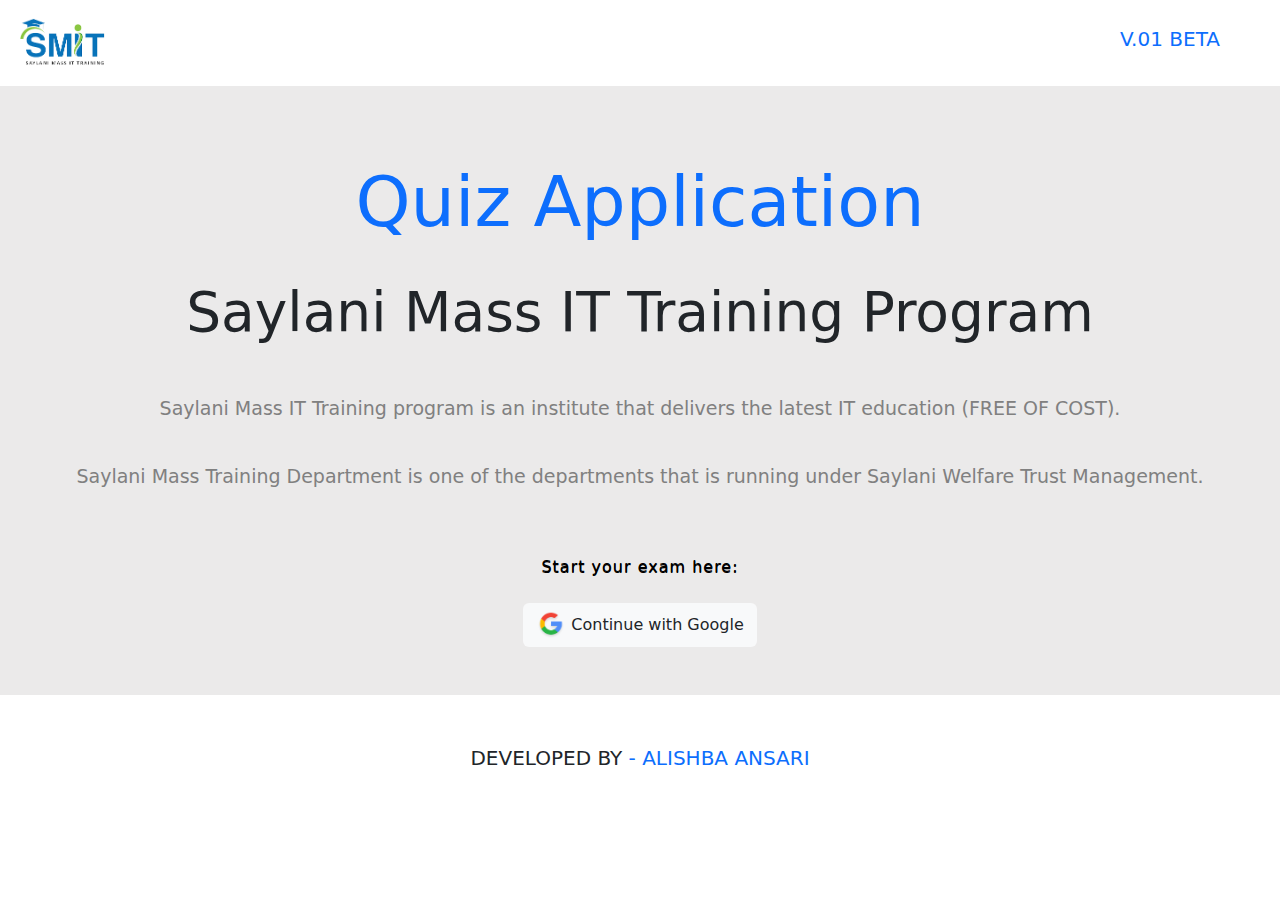
<file: index.html>
<!DOCTYPE html>
<html lang="en">
<head>
    <meta charset="UTF-8">
    <meta name="viewport" content="width=device-width, initial-scale=1.0">
    <title>Saylani Quiz</title>
    <link rel="stylesheet" href="style.css">
    <link rel="icon" href="assets/icon.png">
    <link href="https://cdn.jsdelivr.net/npm/bootstrap@5.3.3/dist/css/bootstrap.min.css" rel="stylesheet" integrity="sha384-QWTKZyjpPEjISv5WaRU9OFeRpok6YctnYmDr5pNlyT2bRjXh0JMhjY6hW+ALEwIH" crossorigin="anonymous">

</head>
<body>
    <header class="py-2">
        <nav class="navbar ">
            <div class="container-fluid">
               <img src="assets/logo.png" alt="" class="img-fluid" height="55px" width="100px">
              <p class="color-b pe-5 pt-2 fs-5 text-primary">V.01 BETA</p>
            </div>
          </nav>
    </header>

    <!-- home-page-start -->
     <div class="home-page text-center pb-5">
        <p class="quiz-b text-primary">Quiz Application</p>

        <p class="color-blc">Saylani Mass IT Training Program</p>

        <p class="small-p pb-4 pt-4">Saylani Mass IT Training program is an institute that delivers the latest IT education (FREE OF COST).</p>

        <p class="small-p pb-5 ">Saylani Mass Training Department is one of the departments that is running under Saylani Welfare Trust Management.</p>

        <p class="c-black">Start your exam here:</p>

        <a href="loginpage.html" target="_self">
        <button class="btn bg-light mt-2">
            <img src="assets/google-logo.png" class="img-fluid" height="30px" width="30px" alt=""> <span>Continue with Google</span>
        </button>
    </a>
     </div>

     <div class="owner text-center py-5 fs-5">
        <p class="lead">DEVELOPED BY 
        <span class="text-primary">- ALISHBA ANSARI</span> 
        </p> 
     </div>



    
    
    <script src="https://cdn.jsdelivr.net/npm/bootstrap@5.3.3/dist/js/bootstrap.bundle.min.js" integrity="sha384-YvpcrYf0tY3lHB60NNkmXc5s9fDVZLESaAA55NDzOxhy9GkcIdslK1eN7N6jIeHz" crossorigin="anonymous"></script>

</body>
</html>
</file>
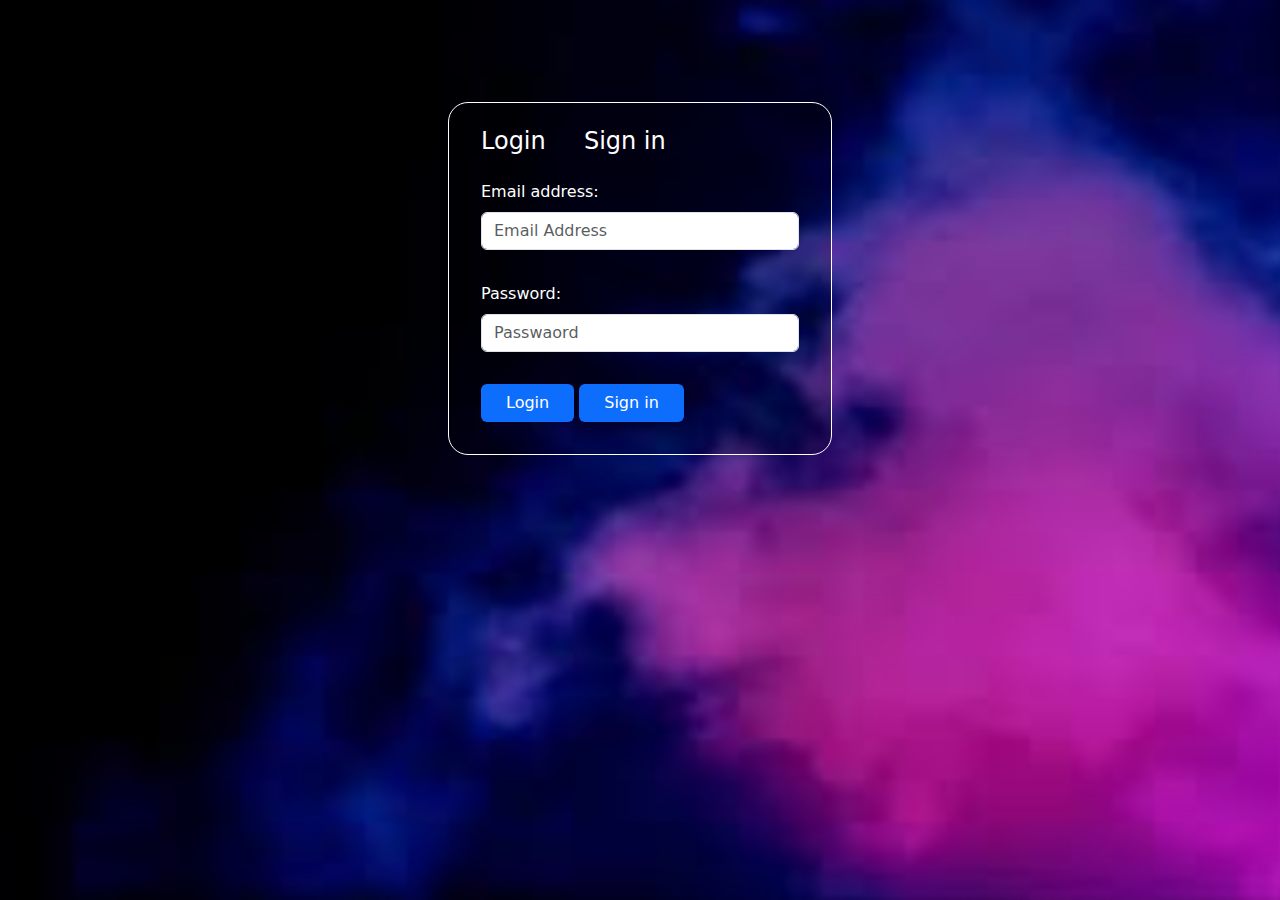
<file: loginpage.html>
<!DOCTYPE html>
<html lang="en">
<head>
    <meta charset="UTF-8">
    <meta name="viewport" content="width=device-width, initial-scale=1.0">
    <title>Login / Sign in</title>
    <link rel="icon" href="https://encrypted-tbn0.gstatic.com/images?q=tbn:ANd9GcRoYhkw75R6IpG3cNf1XSMW7DMc1yvGTcUS3W3imzAvf-mlY6Zoheago8e0KEKAeREYvew&usqp=CAU">
    <link href="https://cdn.jsdelivr.net/npm/bootstrap@5.3.3/dist/css/bootstrap.min.css" rel="stylesheet" integrity="sha384-QWTKZyjpPEjISv5WaRU9OFeRpok6YctnYmDr5pNlyT2bRjXh0JMhjY6hW+ALEwIH" crossorigin="anonymous">
    <style>
        body{
            background-image: url(assets/login-bg.png);
            background-attachment: fixed;
            background-repeat: no-repeat;
            background-size: cover;
        }

        .login-page{
            width: 30%;
            background-color: rgba(0, 0, 0, 0.2);
            margin-top: 8%;
            border: 1px solid white;
            border-radius: 20px;
        }

        input{
            background-color: rgba(0, 0, 0, 0.3);
        }

        @media screen and (max-width:750px) {
        .login-page{
            width:80%;
        }
        }

        @media screen and (min-width:650px)  and(max-width:800px) {
        .login-page{
            width:50%;
        }
    }

    </style>
</head>
<body>
    
    <div class="login-page container p-3 pt-4 container text-white">
          <p class="h4 pb-3 ps-3">Login &nbsp;&nbsp;&nbsp; Sign in</p>
          <form action="quiz.html">
          <div class="mb-3 px-3">
            <label for="exampleFormControlInput1" class="form-label py">Email address:</label>
            <input type="email" class="form-control" placeholder="Email Address" required>
          </div>

    
          <div class=" p-3">
            <label for="exampleFormControlInput1" class="form-label py">Password:</label>
            <input type="password" class="form-control" placeholder="Passwaord" required>
           </div>

         <div class=" p-3">
         <button class="btn bg-primary text-white px-4" id="login">Login</button>
         <button class="btn bg-primary text-white px-4">Sign in</button>
         <!-- <label for="submit">Login</label> -->
         </div>
        </form>
    </div>


    <script src="https://cdn.jsdelivr.net/npm/bootstrap@5.3.3/dist/js/bootstrap.bundle.min.js" integrity="sha384-YvpcrYf0tY3lHB60NNkmXc5s9fDVZLESaAA55NDzOxhy9GkcIdslK1eN7N6jIeHz" crossorigin="anonymous"></script>

</body>
</html>
</file>
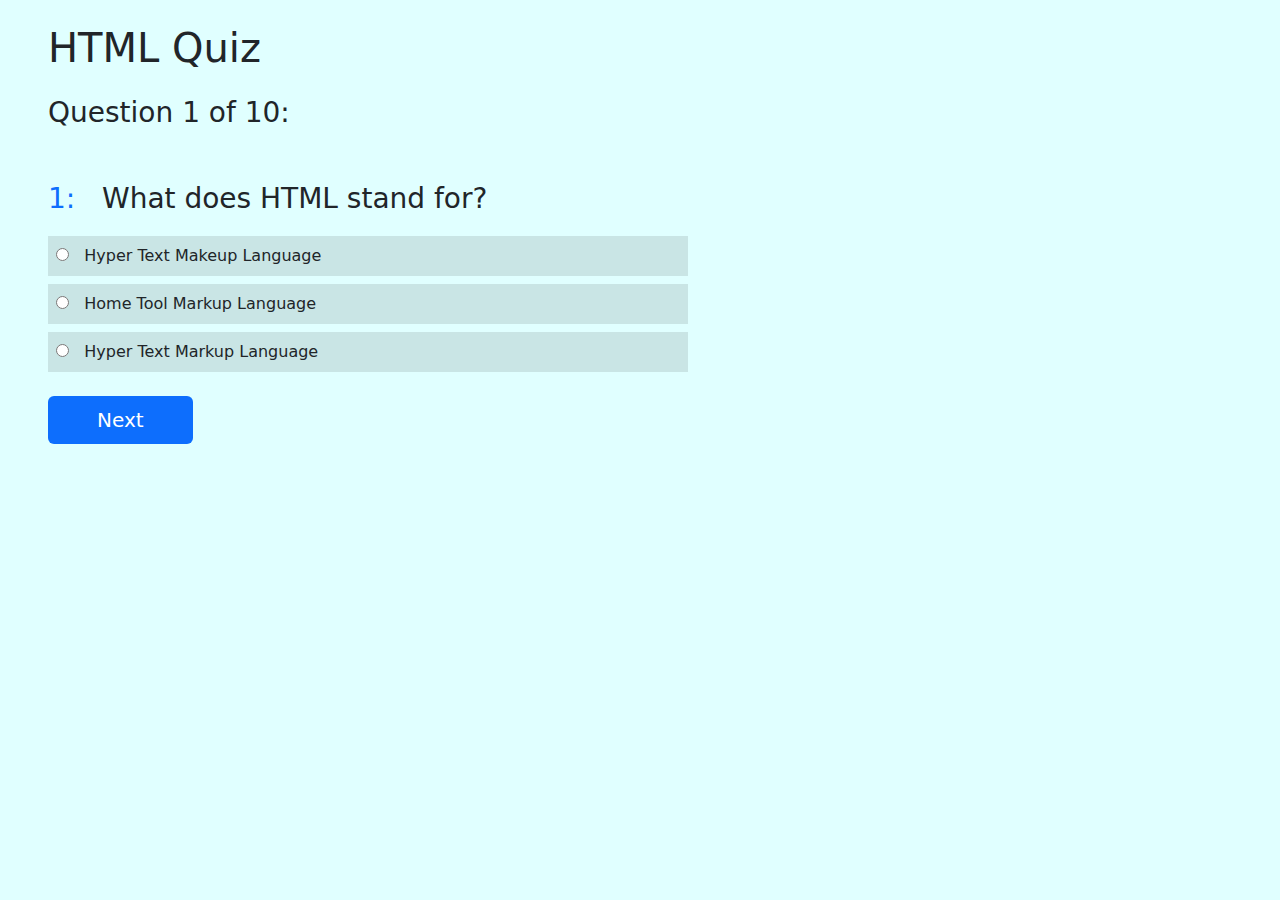
<file: quiz-1.html>
<!DOCTYPE html>
<html lang="en">
<head>
    <meta charset="UTF-8">
    <meta name="viewport" content="width=device-width, initial-scale=1.0">
    <title>Quiz</title>
    <link rel="icon" href="https://encrypted-tbn0.gstatic.com/images?q=tbn:ANd9GcTK-Y9_edG9kmmeXn0hK5opmGBFqaDn7M6Gow&s">    
    <link href="https://cdn.jsdelivr.net/npm/bootstrap@5.3.3/dist/css/bootstrap.min.css" rel="stylesheet" integrity="sha384-QWTKZyjpPEjISv5WaRU9OFeRpok6YctnYmDr5pNlyT2bRjXh0JMhjY6hW+ALEwIH" crossorigin="anonymous">
    <style>
        body{
            background-color: lightcyan;
        }

        .q-p{
            font-weight: 500;
        }

        .option-1{
            width: 40rem;
            background-color: rgba(0 , 0 , 0 ,0.1);
        }

        @media screen and (max-width:769px) {
            .option-1{
            width: 17rem;
        }  

        }

        span{
            font-weight: 500;
        }
    </style>
</head>
<body>
    
    <div class="main-section ps-5">
        <div class="heading py-4">
         <p class="h1">HTML Quiz</p>
         <p class="h3 pt-3">Question 1 of 10:</p>
        </div>


        <!-- question 1 -->
        <div class="question pt-3">
            <p class="lead fs-3 q-p"><span class="text-primary">1:</span>&nbsp;&nbsp; What does HTML stand for?</p>

            <!-- option-1 -->
            <div class="mutiple-options">
             <div class="option-1 p-2">
                <input type="radio" name="option">
                <span>&nbsp; Hyper Text Makeup Language</span>
             </div>
            </div>

            <!-- option-2 -->
            <div class="mutiple-options mt-2">
                <div class="option-1 p-2">
                   <input type="radio" name="option">
                   <span>&nbsp; Home Tool Markup Language</span>
                </div>
            </div>

            <!-- option-3 -->
            <div class="mutiple-options mt-2">
                <div class="option-1 p-2">
                   <input type="radio" name="option">
                   <span>&nbsp; Hyper Text Markup Language</span>
                </div>
            </div>

            <div class="next-btn mt-4">
                <a href="quiz-2.html" target="_self">
                <button class="px-5 py-2 fs-5 text-white btn bg-primary">Next</button>
            </a>
            </div>

        </div>
    </div>
    


    <script src="https://cdn.jsdelivr.net/npm/bootstrap@5.3.3/dist/js/bootstrap.bundle.min.js" integrity="sha384-YvpcrYf0tY3lHB60NNkmXc5s9fDVZLESaAA55NDzOxhy9GkcIdslK1eN7N6jIeHz" crossorigin="anonymous"></script>
</body>
</html>
</file>
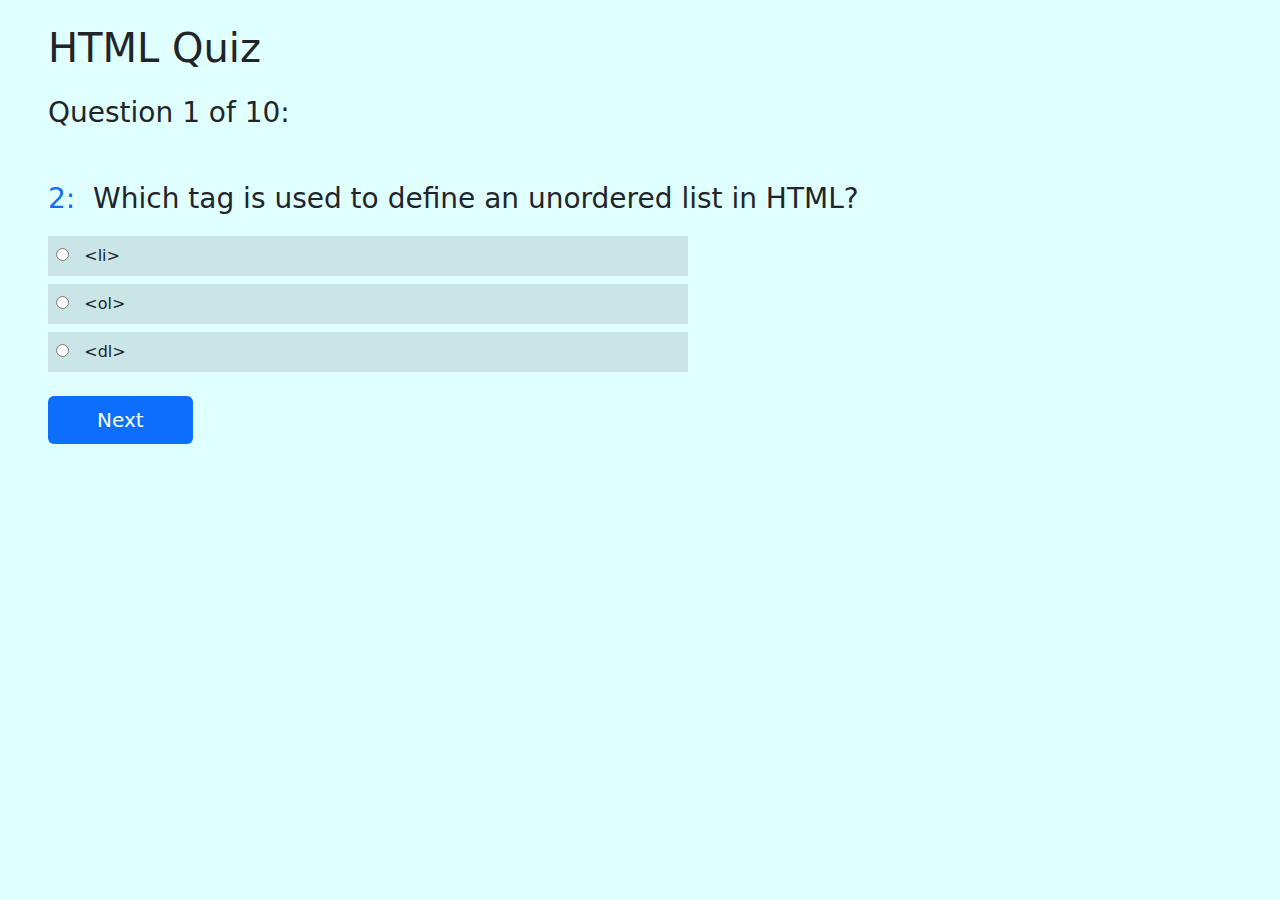
<file: quiz-2.html>
<!DOCTYPE html>
<html lang="en">
<head>
    <meta charset="UTF-8">
    <meta name="viewport" content="width=device-width, initial-scale=1.0">
    <title>Quiz</title>
    <link rel="icon" href="https://encrypted-tbn0.gstatic.com/images?q=tbn:ANd9GcTK-Y9_edG9kmmeXn0hK5opmGBFqaDn7M6Gow&s">    
    <link href="https://cdn.jsdelivr.net/npm/bootstrap@5.3.3/dist/css/bootstrap.min.css" rel="stylesheet" integrity="sha384-QWTKZyjpPEjISv5WaRU9OFeRpok6YctnYmDr5pNlyT2bRjXh0JMhjY6hW+ALEwIH" crossorigin="anonymous">
    <style>
        body{
            background-color: lightcyan;
        }

        .q-p{
            font-weight: 500;
        }

        .option-1{
            width: 40rem;
            background-color: rgba(0 , 0 , 0 ,0.1);
        }

        @media screen and (max-width:769px) {
            .option-1{
            width: 17rem;
        }   
        }

        span{
            font-weight: 500;
        }
    </style>
</head>
<body>
    
    <div class="main-section ps-5">
        <div class="heading py-4">
         <p class="h1">HTML Quiz</p>
         <p class="h3 pt-3">Question 1 of 10:</p>
        </div>


        <!-- question 1 -->
        <div class="question pt-3">
            <p class="lead fs-3 q-p"><span class="text-primary">2:</span>&nbsp;&nbsp;Which tag is used to define an unordered list in HTML?</p>

            <!-- option-1 -->
            <div class="mutiple-options">
             <div class="option-1 p-2">
                <input type="radio" name="option">
                <span>&nbsp; &lt;li&gt; </span>
             </div>
            </div>

            <!-- option-2 -->
            <div class="mutiple-options mt-2">
                <div class="option-1 p-2">
                   <input type="radio" name="option">
                   <span>&nbsp; &lt;ol&gt;</span>
                </div>
            </div>

            <!-- option-3 -->
            <div class="mutiple-options mt-2">
                <div class="option-1 p-2">
                   <input type="radio" name="option">
                   <span>&nbsp; &lt;dl&gt;</span>
                </div>
            </div>

            <div class="next-btn mt-4">
                <a href="quiz-3.html" target="_self">
                <button class="px-5 py-2 fs-5 text-white btn bg-primary">Next</button>
            </a>
            </div>

        </div>
    </div>
    


    <script src="https://cdn.jsdelivr.net/npm/bootstrap@5.3.3/dist/js/bootstrap.bundle.min.js" integrity="sha384-YvpcrYf0tY3lHB60NNkmXc5s9fDVZLESaAA55NDzOxhy9GkcIdslK1eN7N6jIeHz" crossorigin="anonymous"></script>
</body>
</html>
</file>
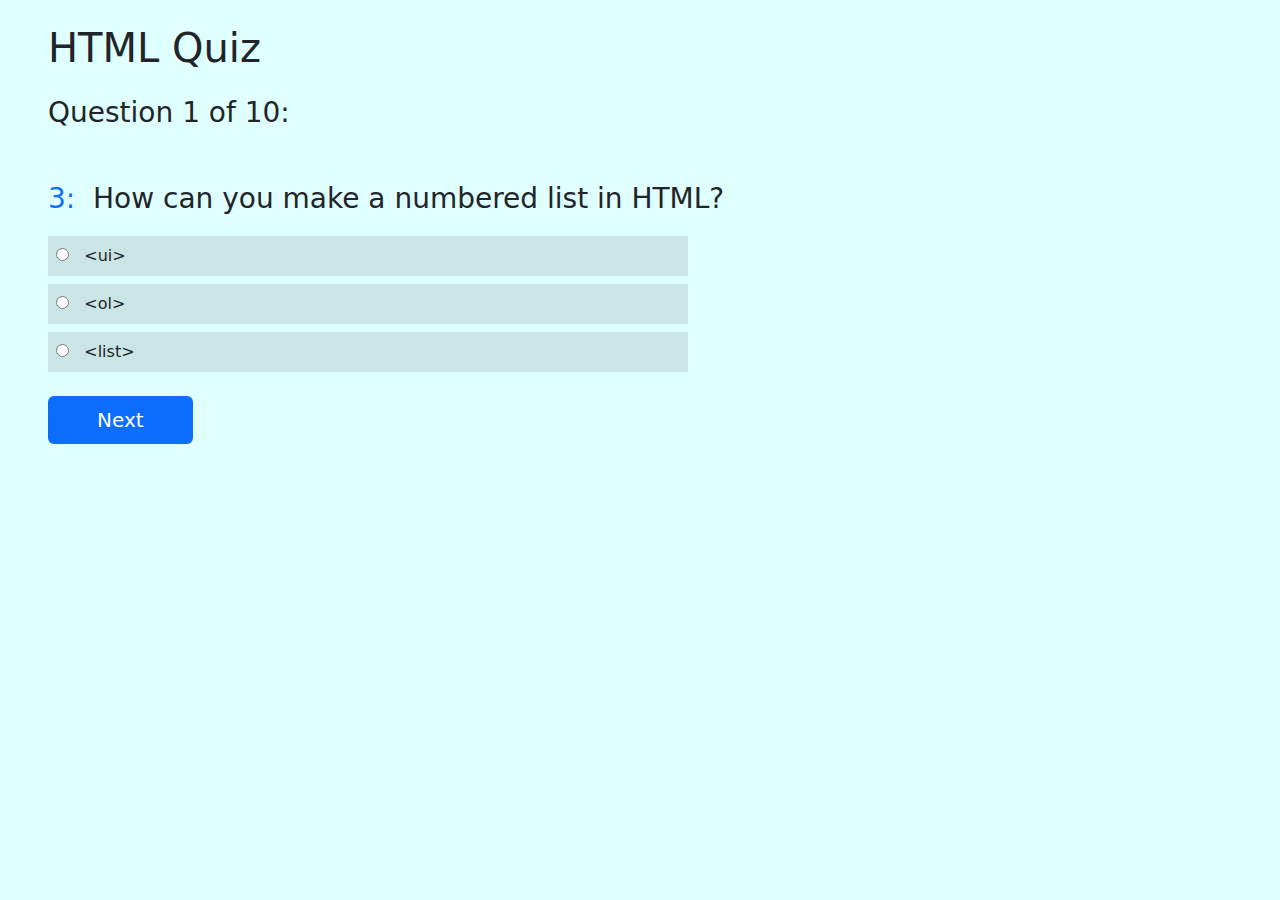
<file: quiz-3.html>
<!DOCTYPE html>
<html lang="en">
<head>
    <meta charset="UTF-8">
    <meta name="viewport" content="width=device-width, initial-scale=1.0">
    <title>Quiz</title>
    <link rel="icon" href="https://encrypted-tbn0.gstatic.com/images?q=tbn:ANd9GcTK-Y9_edG9kmmeXn0hK5opmGBFqaDn7M6Gow&s">    
    <link href="https://cdn.jsdelivr.net/npm/bootstrap@5.3.3/dist/css/bootstrap.min.css" rel="stylesheet" integrity="sha384-QWTKZyjpPEjISv5WaRU9OFeRpok6YctnYmDr5pNlyT2bRjXh0JMhjY6hW+ALEwIH" crossorigin="anonymous">
    <style>
        body{
            background-color: lightcyan;
        }

        .q-p{
            font-weight: 500;
        }

        .option-1{
            width: 40rem;
            background-color: rgba(0 , 0 , 0 ,0.1);
        }

        @media screen and (max-width:769px) {
            .option-1{
            width: 17rem;
        }   
        }

        span{
            font-weight: 500;
        }
    </style>
</head>
<body>
    
    <div class="main-section ps-5">
        <div class="heading py-4">
         <p class="h1">HTML Quiz</p>
         <p class="h3 pt-3">Question 1 of 10:</p>
        </div>


        <!-- question 1 -->
        <div class="question pt-3">
            <p class="lead fs-3 q-p"><span class="text-primary">3:</span>&nbsp;&nbsp;How can you make a numbered list in HTML?</p>

            <!-- option-1 -->
            <div class="mutiple-options">
             <div class="option-1 p-2">
                <input type="radio" name="option">
                <span>&nbsp; &lt;ui&gt; </span>
             </div>
            </div>

            <!-- option-2 -->
            <div class="mutiple-options mt-2">
                <div class="option-1 p-2">
                   <input type="radio" name="option">
                   <span>&nbsp; &lt;ol&gt;</span>
                </div>
            </div>

            <!-- option-3 -->
            <div class="mutiple-options mt-2">
                <div class="option-1 p-2">
                   <input type="radio" name="option">
                   <span>&nbsp; &lt;list&gt;</span>
                </div>
            </div>

            <div class="next-btn mt-4">
                <a href="quiz-4.html" target="_self">
                <button class="px-5 py-2 fs-5 text-white btn bg-primary">Next</button>
            </a>
            </div>

        </div>
    </div>
    


    <script src="https://cdn.jsdelivr.net/npm/bootstrap@5.3.3/dist/js/bootstrap.bundle.min.js" integrity="sha384-YvpcrYf0tY3lHB60NNkmXc5s9fDVZLESaAA55NDzOxhy9GkcIdslK1eN7N6jIeHz" crossorigin="anonymous"></script>
</body>
</html>
</file>
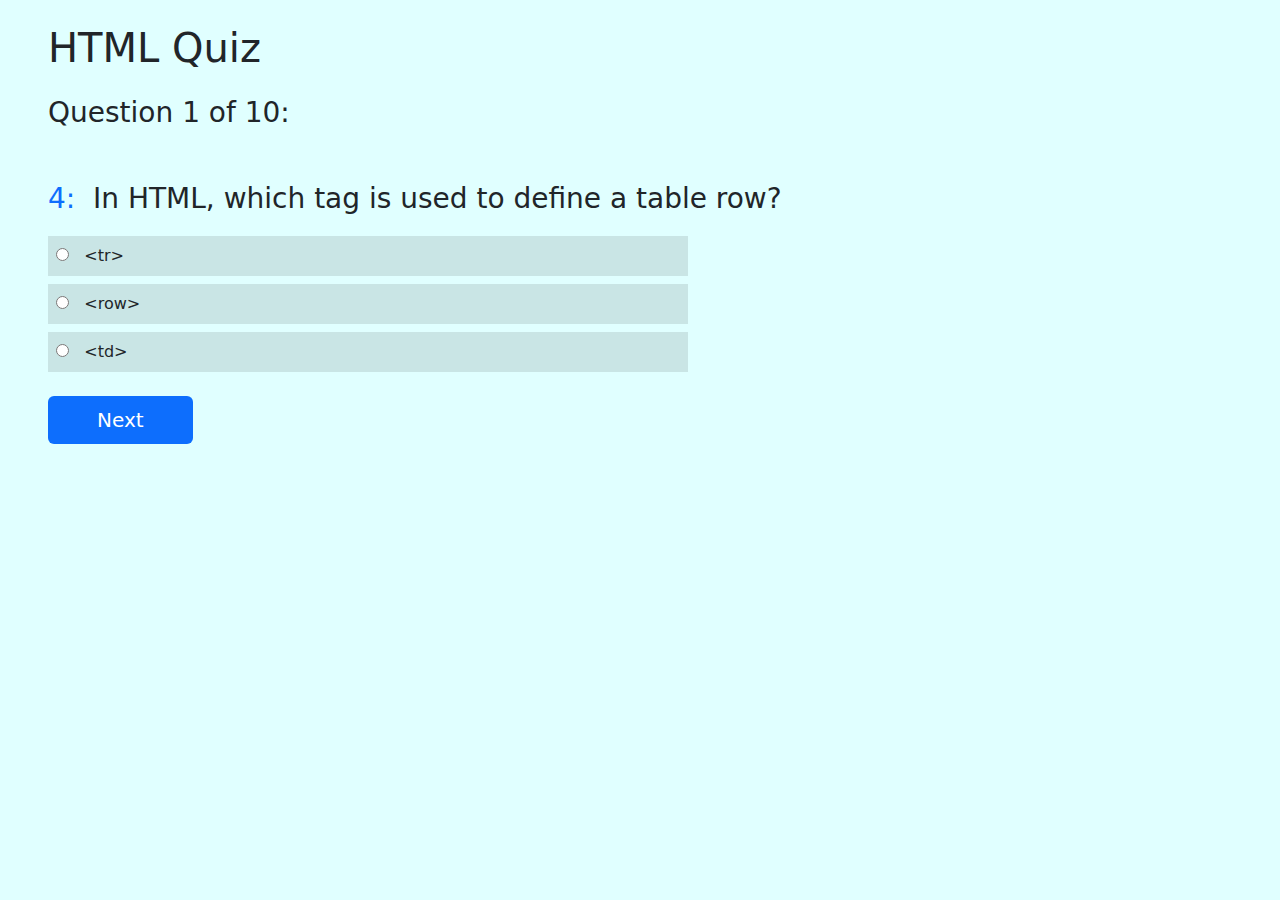
<file: quiz-4.html>
<!DOCTYPE html>
<html lang="en">
<head>
    <meta charset="UTF-8">
    <meta name="viewport" content="width=device-width, initial-scale=1.0">
    <title>Quiz</title>
    <link rel="icon" href="https://encrypted-tbn0.gstatic.com/images?q=tbn:ANd9GcTK-Y9_edG9kmmeXn0hK5opmGBFqaDn7M6Gow&s">    
    <link href="https://cdn.jsdelivr.net/npm/bootstrap@5.3.3/dist/css/bootstrap.min.css" rel="stylesheet" integrity="sha384-QWTKZyjpPEjISv5WaRU9OFeRpok6YctnYmDr5pNlyT2bRjXh0JMhjY6hW+ALEwIH" crossorigin="anonymous">
    <style>
        body{
            background-color: lightcyan;
        }

        .q-p{
            font-weight: 500;
        }

        .option-1{
            width: 40rem;
            background-color: rgba(0 , 0 , 0 ,0.1);
        }

        @media screen and (max-width:769px) {
            .option-1{
            width: 17rem;
        }   
        }

        span{
            font-weight: 500;
        }
    </style>
</head>
<body>
    
    <div class="main-section ps-5">
        <div class="heading py-4">
         <p class="h1">HTML Quiz</p>
         <p class="h3 pt-3">Question 1 of 10:</p>
        </div>


        <!-- question 1 -->
        <div class="question pt-3">
            <p class="lead fs-3 q-p"><span class="text-primary">4:</span>&nbsp;&nbsp;In HTML, which tag is used to define a table row?</p>

            <!-- option-1 -->
            <div class="mutiple-options">
             <div class="option-1 p-2">
                <input type="radio" name="option">
                <span>&nbsp; &lt;tr&gt; </span>
             </div>
            </div>

            <!-- option-2 -->
            <div class="mutiple-options mt-2">
                <div class="option-1 p-2">
                   <input type="radio" name="option">
                   <span>&nbsp; &lt;row&gt;</span>
                </div>
            </div>

            <!-- option-3 -->
            <div class="mutiple-options mt-2">
                <div class="option-1 p-2">
                   <input type="radio" name="option">
                   <span>&nbsp; &lt;td&gt;</span>
                </div>
            </div>

            <div class="next-btn mt-4">
                <a href="quiz-5.html" target="_self">
                <button class="px-5 py-2 fs-5 text-white btn bg-primary">Next</button>
            </a>
            </div>

        </div>
    </div>
    


    <script src="https://cdn.jsdelivr.net/npm/bootstrap@5.3.3/dist/js/bootstrap.bundle.min.js" integrity="sha384-YvpcrYf0tY3lHB60NNkmXc5s9fDVZLESaAA55NDzOxhy9GkcIdslK1eN7N6jIeHz" crossorigin="anonymous"></script>
</body>
</html>
</file>
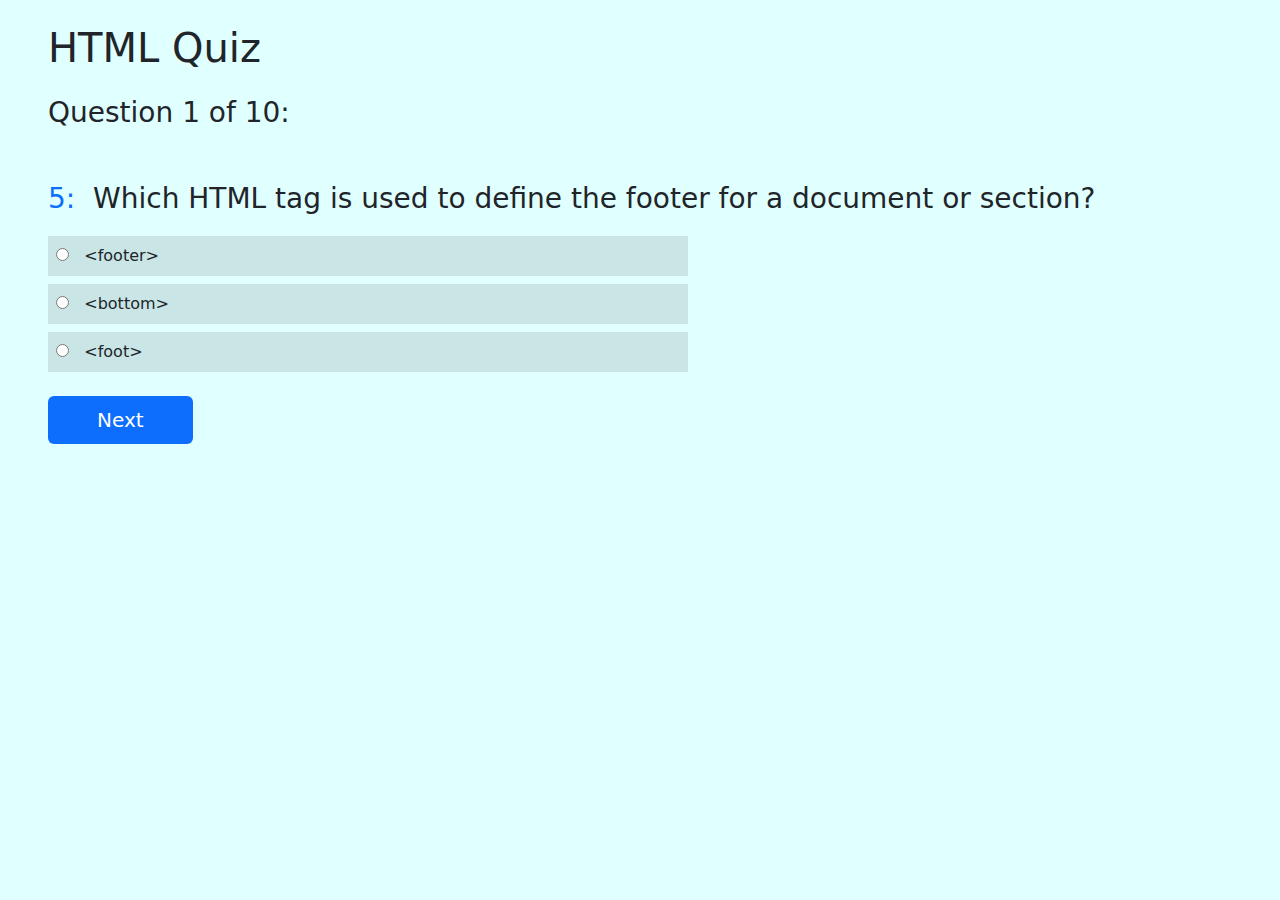
<file: quiz-5.html>
<!DOCTYPE html>
<html lang="en">
<head>
    <meta charset="UTF-8">
    <meta name="viewport" content="width=device-width, initial-scale=1.0">
    <title>Quiz</title>
    <link rel="icon" href="https://encrypted-tbn0.gstatic.com/images?q=tbn:ANd9GcTK-Y9_edG9kmmeXn0hK5opmGBFqaDn7M6Gow&s">    
    <link href="https://cdn.jsdelivr.net/npm/bootstrap@5.3.3/dist/css/bootstrap.min.css" rel="stylesheet" integrity="sha384-QWTKZyjpPEjISv5WaRU9OFeRpok6YctnYmDr5pNlyT2bRjXh0JMhjY6hW+ALEwIH" crossorigin="anonymous">
    <style>
        body{
            background-color: lightcyan;
        }

        .q-p{
            font-weight: 500;
        }

        .option-1{
            width: 40rem;
            background-color: rgba(0 , 0 , 0 ,0.1);
        }

        @media screen and (max-width:769px) {
            .option-1{
            width: 17rem;
        }   
        }

        span{
            font-weight: 500;
        }
    </style>
</head>
<body>
    
    <div class="main-section ps-5">
        <div class="heading py-4">
         <p class="h1">HTML Quiz</p>
         <p class="h3 pt-3">Question 1 of 10:</p>
        </div>


        <!-- question 5 -->
        <div class="question pt-3">
            <p class="lead fs-3 q-p"><span class="text-primary">5:</span>&nbsp;&nbsp;Which HTML tag is used to define the footer for a document or section?
            </p>

            <!-- option-1 -->
            <div class="mutiple-options">
             <div class="option-1 p-2">
                <input type="radio" name="option">
                <span>&nbsp; &lt;footer&gt; </span>
             </div>
            </div>

            <!-- option-2 -->
            <div class="mutiple-options mt-2">
                <div class="option-1 p-2">
                   <input type="radio" name="option">
                   <span>&nbsp; &lt;bottom&gt;</span>
                </div>
            </div>

            <!-- option-3 -->
            <div class="mutiple-options mt-2">
                <div class="option-1 p-2">
                   <input type="radio" name="option">
                   <span>&nbsp; &lt;foot&gt;</span>
                </div>
            </div>

            <div class="next-btn mt-4">
                <a href="result.html" target="_self">
                <button class="px-5 py-2 fs-5 text-white btn bg-primary">Next</button>
            </a>
            </div>

        </div>
    </div>
    


    <script src="https://cdn.jsdelivr.net/npm/bootstrap@5.3.3/dist/js/bootstrap.bundle.min.js" integrity="sha384-YvpcrYf0tY3lHB60NNkmXc5s9fDVZLESaAA55NDzOxhy9GkcIdslK1eN7N6jIeHz" crossorigin="anonymous"></script>
</body>
</html>
</file>
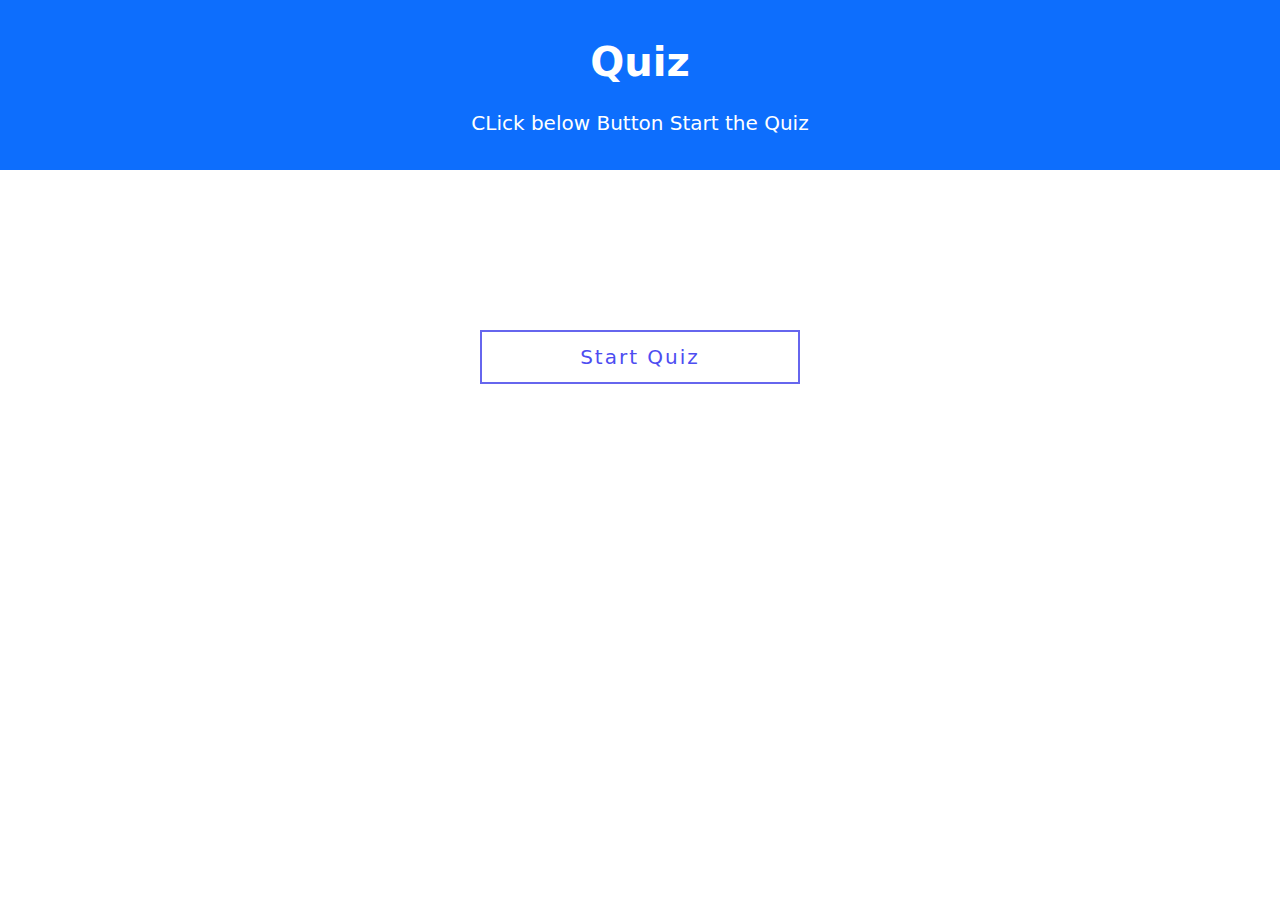
<file: quiz.html>
<!DOCTYPE html>
<html lang="en">
<head>
    <meta charset="UTF-8">
    <meta name="viewport" content="width=device-width, initial-scale=1.0">
    <title>Start The | QUIZ</title>
    <link href="https://cdn.jsdelivr.net/npm/bootstrap@5.3.3/dist/css/bootstrap.min.css" rel="stylesheet" integrity="sha384-QWTKZyjpPEjISv5WaRU9OFeRpok6YctnYmDr5pNlyT2bRjXh0JMhjY6hW+ALEwIH" crossorigin="anonymous">

    <style>
        .start-quiz{
            width: 100%;
        }

        .btn-group{
            margin-top: 10rem;
        }

        .start-btn{
            width: 20rem;
            padding: 10px;
            color: rgb(77, 77, 241);
            font-weight: 500;
            font-size: 20px;
            border: 2px solid rgb(102, 102, 238);
            background-color: white;
            letter-spacing: 2px;
        }

        .start-btn:hover{
            background-color:  rgb(77, 77, 241);
            color: white;
        }

    </style>
</head>
<body>
    <div class="main-section text-white text-center">
     <div class="start-quiz bg-primary py-3">
        <div class="content">
         <p class=" lead fw-bold fs-1 pt-3"> Quiz</p>
         <p class="lead" style="font-weight: 400;">CLick below Button Start the Quiz</p>
        </div>
     </div>
    
     <div class="btn-group">
        <a href="quiz-1.html" target="_self">
        <button class="start-btn">Start Quiz</button>
    </a>
     </div>

    </div>
    
    <script src="https://cdn.jsdelivr.net/npm/bootstrap@5.3.3/dist/js/bootstrap.bundle.min.js" integrity="sha384-YvpcrYf0tY3lHB60NNkmXc5s9fDVZLESaAA55NDzOxhy9GkcIdslK1eN7N6jIeHz" crossorigin="anonymous"></script>
</body>
</html>
</file>
<file: style.css>
*{
    margin: 0;
    padding: 0;
    box-sizing: border-box;
}

body{
    /* font-family: Josefin-Sans; */
    font-family: arial;

}

header{
    width: 100%;
    background-color: white;
    box-shadow: 1px lightgrey;
}

.home-page{
    width: 100%;
    background-color: rgb(235, 234, 234);
}

.quiz-b{
    font-size: 70px;
font-weight: 300;
}

.color-blc {
    font-size: 55px;
    font-weight: 300;
}

.home-page{
    padding-top: 5%;
}

.small-p{
    font-size: 19px;
    color: grey;
}

.c-black{
    color: black;
    text-shadow: 0px 1px ;
    letter-spacing: 1px;
}

.owner{
    /* height: 50px; */
    width: 100%;
    background-color: white;
    font-weight: 400;
    
}
</file>
